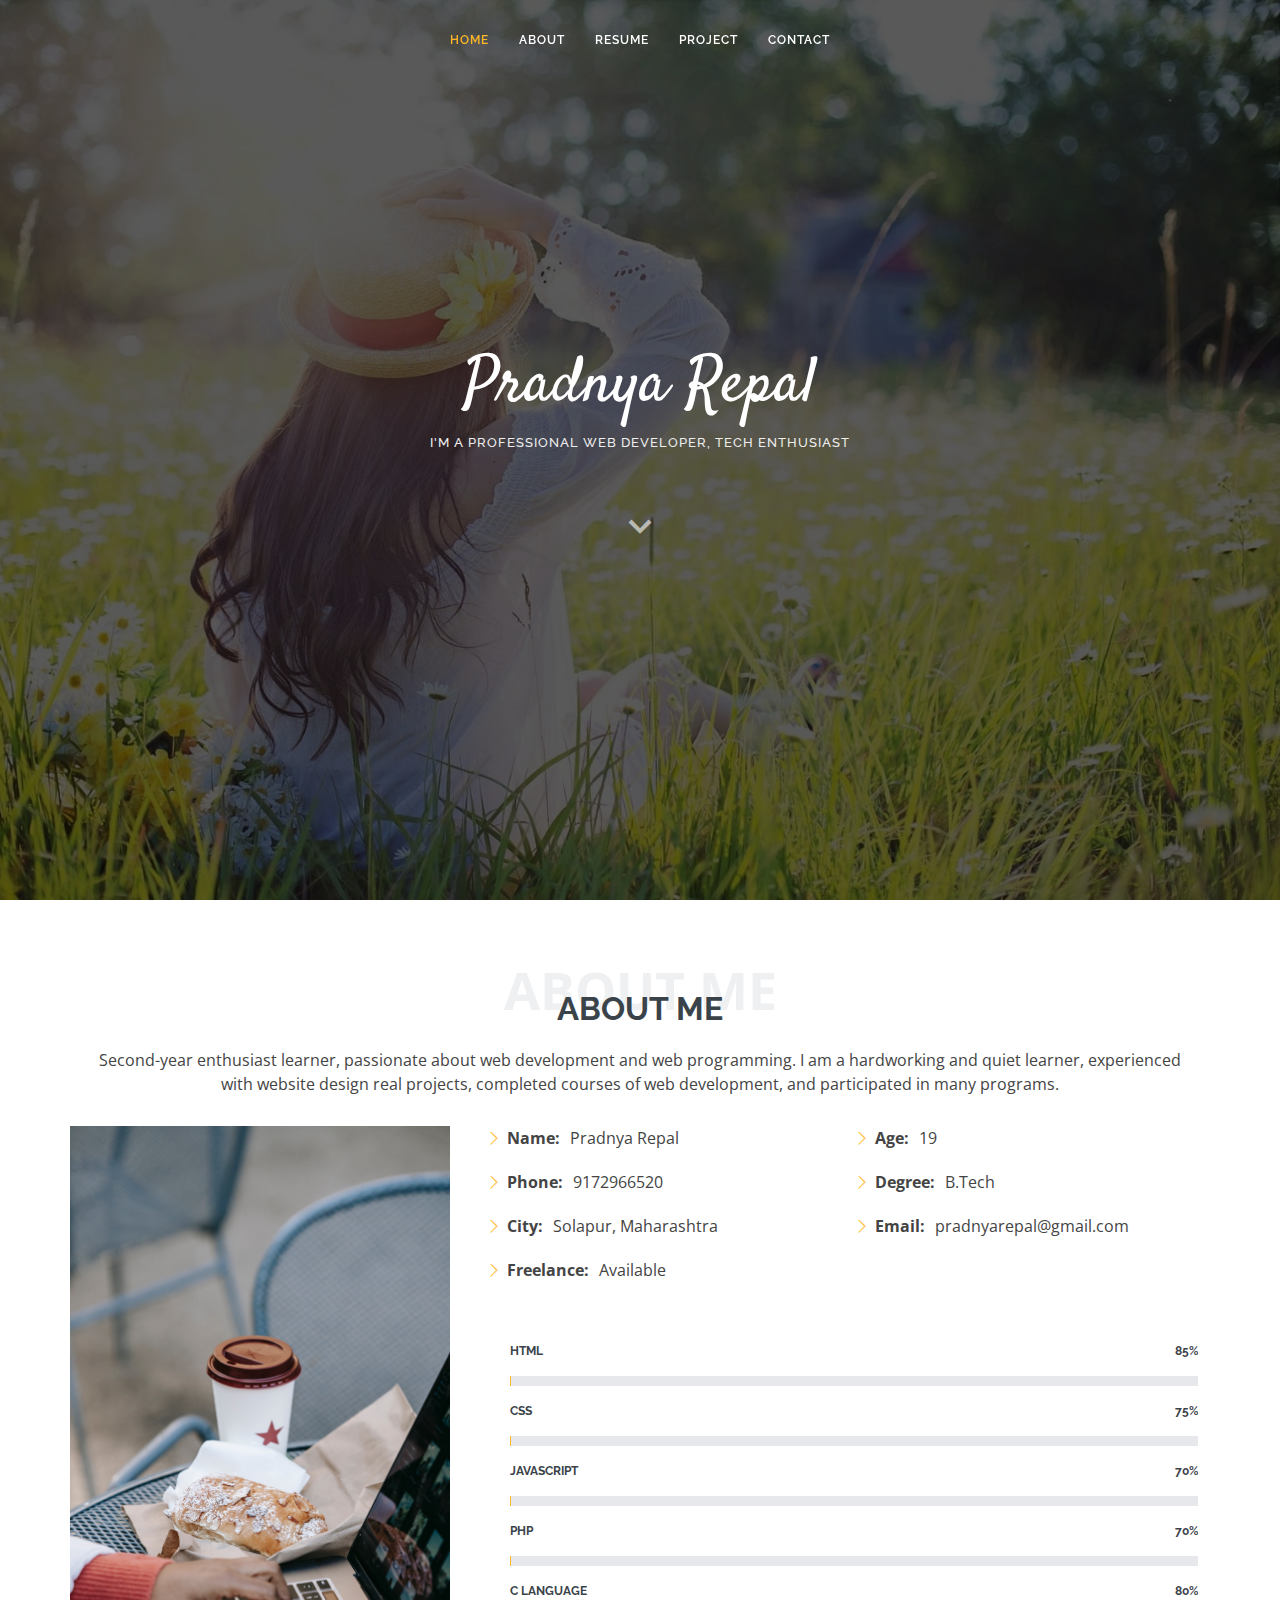
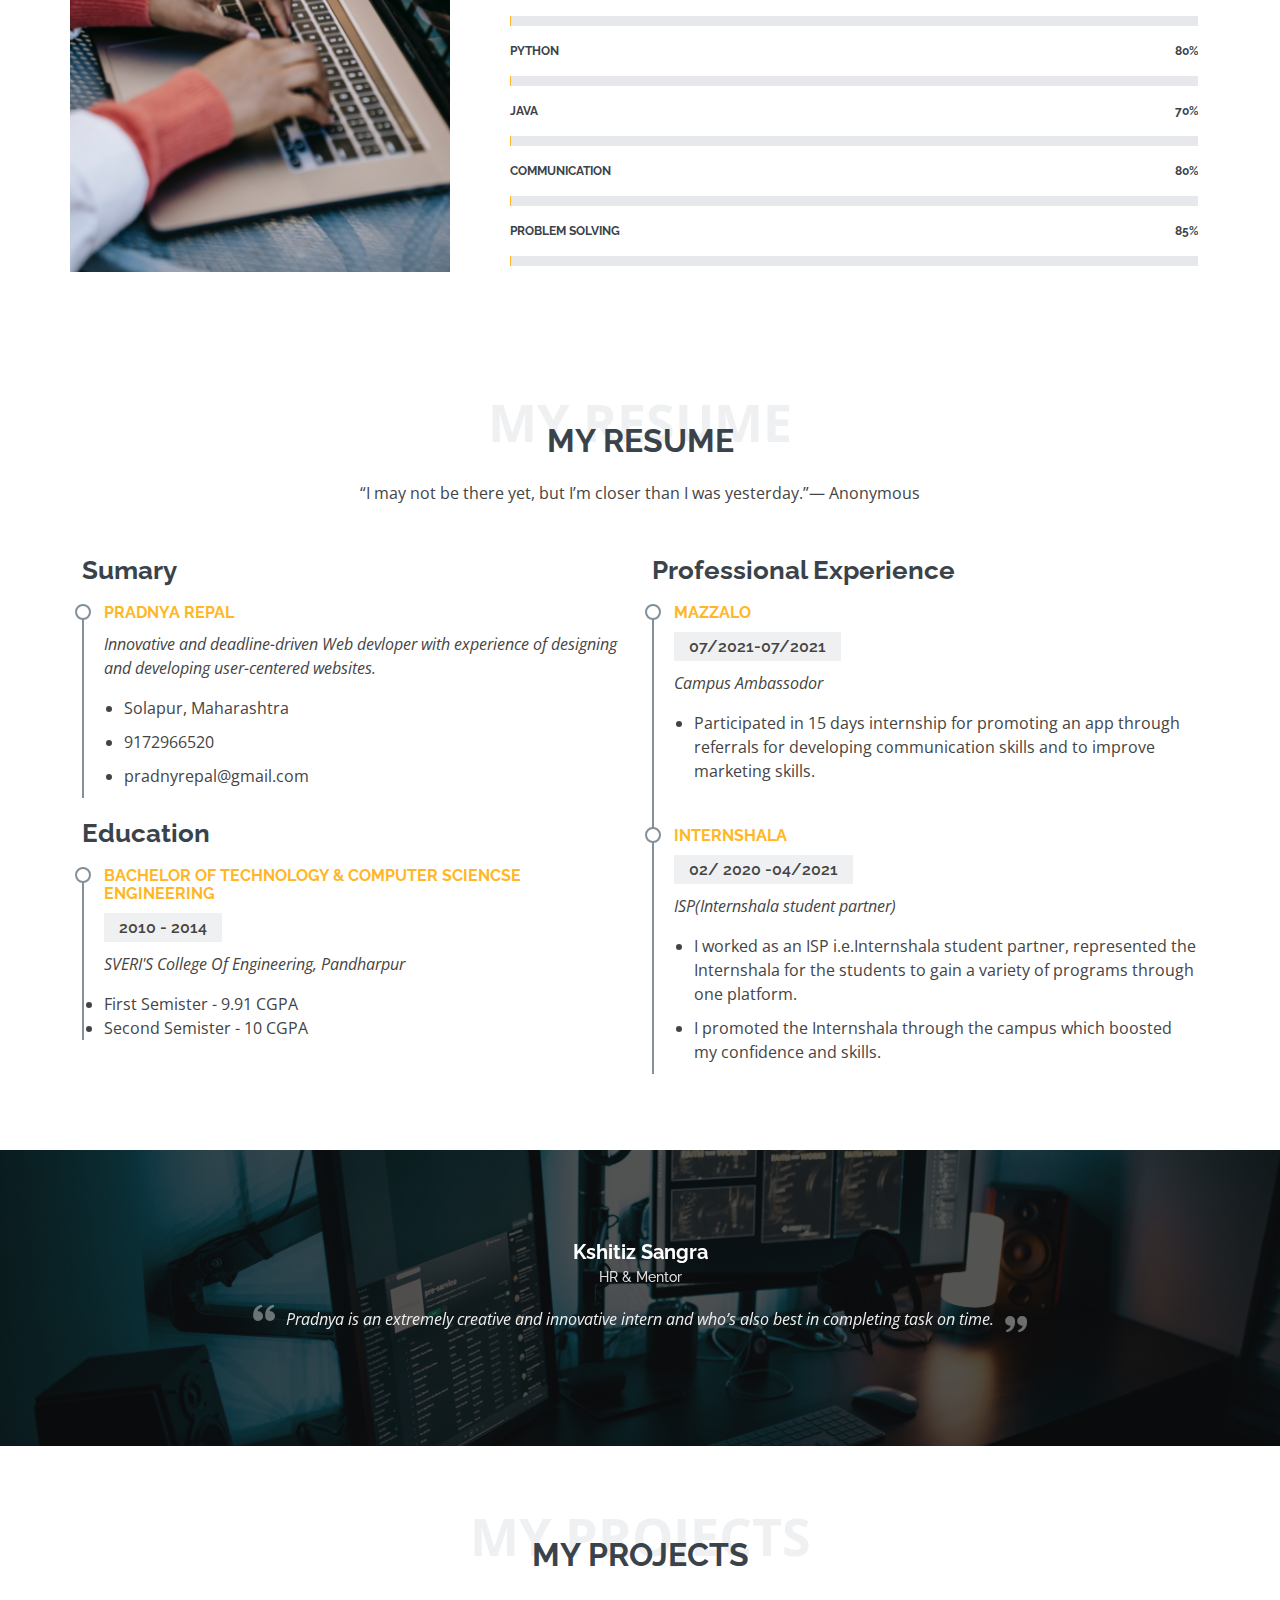
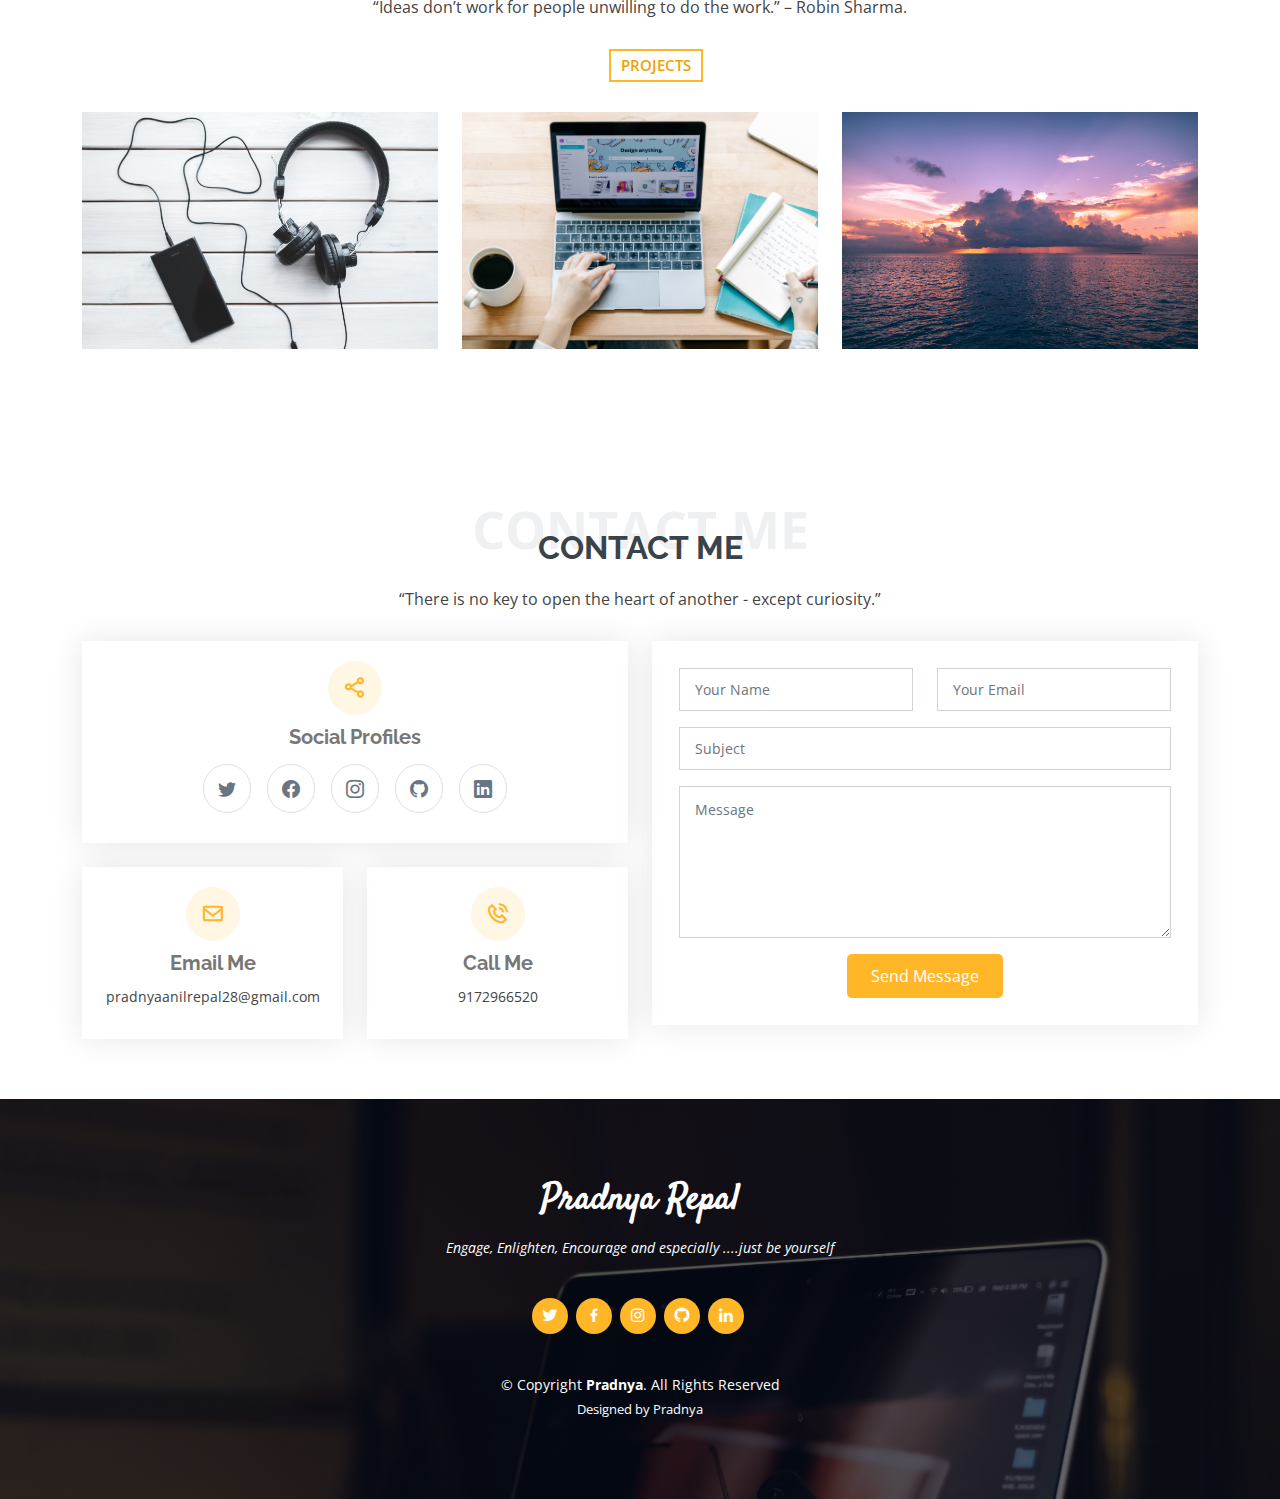
<file: index.html>
<!DOCTYPE html>
<html lang="en">

<head>
  <meta charset="utf-8">
  <meta content="width=device-width, initial-scale=1.0" name="viewport">

  <title>Portfolio-Pradnya Repal</title>
  <meta content="" name="description">
  <meta content="" name="keywords">

  <!-- Favicons -->
  <link href="assets/img/favicon.png" rel="icon">
  <link href="assets/img/apple-touch-icon.png" rel="apple-touch-icon">

  <!-- Google Fonts -->
  <link href="https://fonts.googleapis.com/css?family=Open+Sans:300,300i,400,400i,600,600i,700,700i|Raleway:300,300i,400,400i,500,500i,600,600i,700,700i|Satisfy" rel="stylesheet">

  <!-- Vendor CSS Files -->
  <link href="assets/vendor/bootstrap/css/bootstrap.min.css" rel="stylesheet">
  <link href="assets/vendor/bootstrap-icons/bootstrap-icons.css" rel="stylesheet">
  <link href="assets/vendor/boxicons/css/boxicons.min.css" rel="stylesheet">
  <link href="assets/vendor/glightbox/css/glightbox.min.css" rel="stylesheet">
  <link href="assets/vendor/swiper/swiper-bundle.min.css" rel="stylesheet">

  <!-- Template Main CSS File -->
  <link href="assets/css/style.css" rel="stylesheet">

  <!-- =======================================================
  * Template Name: Laura - v4.7.0
  * Template URL: https://bootstrapmade.com/laura-free-creative-bootstrap-theme/
  * Author: BootstrapMade.com
  * License: https://bootstrapmade.com/license/
  ======================================================== -->
</head>

<body>

  <!-- ======= Header ======= -->
  <header id="header" class="fixed-top d-flex justify-content-center align-items-center header-transparent">

    <nav id="navbar" class="navbar">
      <ul>
        <li><a class="nav-link scrollto active" href="#hero">Home</a></li>
        <li><a class="nav-link scrollto" href="#about">About</a></li>
        <li><a class="nav-link scrollto" href="#resume">Resume</a></li>
        <li><a class="nav-link scrollto " href="#portfolio">Project</a></li>
        <li><a class="nav-link scrollto" href="#contact">Contact</a></li>
      </ul>
      <i class="bi bi-list mobile-nav-toggle"></i>
    </nav><!-- .navbar -->

  </header><!-- End Header -->

  <!-- ======= Hero Section ======= -->
  <section id="hero">
    <div class="hero-container">
      <h1>Pradnya Repal</h1>
      <h2>I'm a Professional Web developer, Tech Enthusiast</h2>
      <a href="#about" class="btn-scroll scrollto" title="Scroll Down"><i class="bx bx-chevron-down"></i></a>
    </div>
  </section><!-- End Hero -->

  <main id="main">

    <!-- ======= About Me Section ======= -->
    <section id="about" class="about">
      <div class="container">

        <div class="section-title">
          <span>About Me</span>
          <h2>About Me</h2>
          <p>Second-year enthusiast learner, passionate about web development and web
            programming. I am a hardworking and quiet learner, experienced with
            website design real projects, completed courses of web development, and
            participated in many programs.</p>
        </div>

        <div class="row">
          <div class="image col-lg-4 d-flex align-items-stretch justify-content-center justify-content-lg-start"></div>
          <div class="col-lg-8 d-flex flex-column align-items-stretch">
            <div class="content ps-lg-4 d-flex flex-column justify-content-center">
              <div class="row">
                <div class="col-lg-6">
                  <ul>
                    <li><i class="bi bi-chevron-right"></i> <strong>Name:</strong> <span>Pradnya Repal</span></li>
                    <li><i class="bi bi-chevron-right"></i> <strong>Phone:</strong> <span></span>9172966520</li>
                    <li><i class="bi bi-chevron-right"></i> <strong>City:</strong> <span>Solapur, Maharashtra</span></li>
                    <li><i class="bi bi-chevron-right"></i> <strong>Freelance:</strong> <span>Available</span></li>
                  </ul>
                </div>
                <div class="col-lg-6">
                  <ul>
                    <li><i class="bi bi-chevron-right"></i> <strong>Age:</strong> <span>19</span></li>
                    <li><i class="bi bi-chevron-right"></i> <strong>Degree:</strong> <span>B.Tech</span></li>
                    <li><i class="bi bi-chevron-right"></i> <strong>Email:</strong> <span>pradnyarepal@gmail.com</span></li>
                    
                  </ul>
                </div>
              </div>
              

            <div class="skills-content ps-lg-4">
              <div class="progress">
                <span class="skill">HTML <i class="val">85%</i></span>
                <div class="progress-bar-wrap">
                  <div class="progress-bar" role="progressbar" aria-valuenow="85" aria-valuemin="0" aria-valuemax="100"></div>
                </div>
              </div>

              <div class="progress">
                <span class="skill">CSS <i class="val">75%</i></span>
                <div class="progress-bar-wrap">
                  <div class="progress-bar" role="progressbar" aria-valuenow="75" aria-valuemin="0" aria-valuemax="100"></div>
                </div>
              </div>

              <div class="progress">
                <span class="skill">JavaScript <i class="val">70%</i></span>
                <div class="progress-bar-wrap">
                  <div class="progress-bar" role="progressbar" aria-valuenow="70" aria-valuemin="0" aria-valuemax="100"></div>
                </div>
              </div>
              
              <div class="progress">
                <span class="skill">PHP<i class="val">70%</i></span>
                <div class="progress-bar-wrap">
                  <div class="progress-bar" role="progressbar" aria-valuenow="70" aria-valuemin="0" aria-valuemax="100"></div>
                </div>
              </div>

              <div class="progress">
                <span class="skill">C language<i class="val">80%</i></span>
                <div class="progress-bar-wrap">
                  <div class="progress-bar" role="progressbar" aria-valuenow="80" aria-valuemin="0" aria-valuemax="100"></div>
                </div>
              </div>

              <div class="progress">
                <span class="skill">Python<i class="val">80%</i></span>
                <div class="progress-bar-wrap">
                  <div class="progress-bar" role="progressbar" aria-valuenow="80" aria-valuemin="0" aria-valuemax="100"></div>
                </div>
              </div>

              <div class="progress">
                <span class="skill">Java<i class="val">70%</i></span>
                <div class="progress-bar-wrap">
                  <div class="progress-bar" role="progressbar" aria-valuenow="70" aria-valuemin="0" aria-valuemax="100"></div>
                </div>
              </div>

              <div class="progress">
                <span class="skill">communication<i class="val">80%</i></span>
                <div class="progress-bar-wrap">
                  <div class="progress-bar" role="progressbar" aria-valuenow="80" aria-valuemin="0" aria-valuemax="100"></div>
                </div>
              </div>

              <div class="progress">
                <span class="skill">Problem solving<i class="val">85%</i></span>
                <div class="progress-bar-wrap">
                  <div class="progress-bar" role="progressbar" aria-valuenow="85" aria-valuemin="0" aria-valuemax="100"></div>
                </div>
              </div>
            


          </div>
        </div>

      </div>
    </section><!-- End About Me Section -->

    <!-- ======= My Resume Section ======= -->
    <section id="resume" class="resume">
      <div class="container">

        <div class="section-title">
          <span>My Resume</span>
          <h2>My Resume</h2>
          <p>“I may not be there yet, but I’m closer than I was yesterday.”― Anonymous</p>
        </div>

        <div class="row">
          <div class="col-lg-6">
            <h3 class="resume-title">Sumary</h3>
            <div class="resume-item pb-0">
              <h4>Pradnya Repal</h4>
              <p><em>Innovative and deadline-driven Web devloper with experience of designing and developing user-centered websites.</em></p>
              <p>
              <ul>
                <li>Solapur, Maharashtra</li>
                <li>9172966520</li>
                <li>pradnyrepal@gmail.com</li>
              </ul>
              </p>
            </div>

            <h3 class="resume-title">Education</h3>
      
            <div class="resume-item">
              <h4>Bachelor of Technology &amp; Computer Sciencse Engineering</h4>
              <h5>2010 - 2014</h5>
              <p><em>SVERI'S College Of Engineering, Pandharpur</em></p>
              <p><li>First Semister - 9.91 CGPA</li>
                <li>Second Semister - 10 CGPA</li></p>
            </div>
          </div>
          <div class="col-lg-6">
            <h3 class="resume-title">Professional Experience</h3>
            <div class="resume-item">
              <h4>Mazzalo</h4>
              <h5>07/2021-07/2021</h5>
              <p><em>Campus Ambassodor</em></p>
              <p>
              <ul>
                <li>Participated in 15 days internship for promoting an app through referrals
                  for developing communication skills and to improve marketing skills.
                </li>
              </ul>
              </p>
            </div>
            <div class="resume-item">
              <h4>Internshala</h4>
              <h5>02/ 2020 -04/2021</h5>
              <p><em> ISP(Internshala student partner)</em></p>
              <p>
              <ul>
                <li>I worked as an ISP i.e.Internshala student partner, represented the
                  Internshala for the students to gain a variety of programs through one
                  platform.</li>
                <li> I promoted the Internshala through the campus which boosted
                  my confidence and skills.</li>
              </ul>
              </p>
            </div>
          </div>
        </div>

      </div>
    </section><!-- End My Resume Section -->

    <!-- ======= Testimonials Section ======= -->
    <section id="testimonials" class="testimonials">
      <div class="container position-relative">

        <div class="testimonials-slider swiper" data-aos="fade-up" data-aos-delay="100">
          <div class="swiper-wrapper">

            <div class="swiper-slide">
              <div class="testimonial-item">
                
                <h3>Kshitiz Sangra</h3>
                <h4>HR &amp; Mentor</h4>
                <p>
                  <i class="bx bxs-quote-alt-left quote-icon-left"></i>
                 Pradnya is an extremely creative and innovative intern and who’s also best in completing task on time. 
                  <i class="bx bxs-quote-alt-right quote-icon-right"></i>
                </p>
              </div>
            </div><!-- End testimonial item -->

          
          </div>
          <div class="swiper-pagination"></div>
        </div>

      </div>
    </section><!-- End Testimonials Section -->

    <!-- ======= My Portfolio Section ======= -->
    <section id="portfolio" class="portfolio">
      <div class="container">

        <div class="section-title">
          <span>My Projects</span>
          <h2>My Projects</h2>
          <p>“Ideas don’t work for people unwilling to do the work.”                                      

            – Robin Sharma.</p>
        </div>

         <ul id="portfolio-flters" class="d-flex justify-content-center">
        <li data-filter="*" class="filter-active">Projects</li>
        </ul>

        <div class="row portfolio-container">

          <div class="col-lg-4 col-md-6 portfolio-item filter-card">
            <div class="portfolio-img"><img src="card1.jpg" class="img-fluid" alt=""></div>
            <div class="portfolio-info">
              <h4>Muzera</h4>
              <p>Music Project</p>
              <a href="card1.jpg" data-gallery="portfolioGallery" class="portfolio-lightbox preview-link" title="Muzera"><i class="bx bx-plus"></i></a>
              <a href="https://pradnya280.github.io/Muzera/" class="details-link" title="More Details"><i class="bx bx-link"></i></a>
            </div>
          </div>

          <div class="col-lg-4 col-md-6 portfolio-item filter-card">
            <div class="portfolio-img"><img src="card4.jpg" class="img-fluid" alt=""></div>
            <div class="portfolio-info">
              <h4>Android</h4>
              <p>Admin Dashboard</p>
              <a href="card4.jpg" data-gallery="portfolioGallery" class="portfolio-lightbox preview-link" title="Android"><i class="bx bx-plus"></i></a>
              <a href="https://pradnya280.github.io/Android-/" class="details-link" title="More Details"><i class="bx bx-link"></i></a>
            </div>
          </div>

          <div class="col-lg-4 col-md-6 portfolio-item filter-card">
            <div class="portfolio-img"><img src="card2.jpg" class="img-fluid" alt=""></div>
            <div class="portfolio-info">
              <h4>Travel</h4>
              <p>PHP project</p>
              <a href="card2.jpg" data-gallery="portfolioGallery" class="portfolio-lightbox preview-link" title="Travel"><i class="bx bx-plus"></i></a>
              <a href="https://github.com/Pradnya280/PHP_Project" class="details-link" title="More Details"><i class="bx bx-link"></i></a>
            </div>
          </div>

        </div>

      </div>
    </section><!-- End My Portfolio Section -->


    <!-- ======= Contact Me Section ======= -->
    <section id="contact" class="contact">
      <div class="container">

        <div class="section-title">
          <span>Contact Me</span>
          <h2>Contact Me</h2>
          <p>“There is no key to open the heart of another - except curiosity.”</p>
        </div>

        <div class="row">

          <div class="col-lg-6">

            <div class="row">
              <div class="col-md-12">
                <div class="info-box">
                  <i class="bx bx-share-alt"></i>
                  <h3>Social Profiles</h3>
                  <div class="social-links">
                    <a href="https://twitter.com/pradnyarepal?t=nMt9o-RvKrBQ94UAJvs-AQ&s=09" class="twitter"><i class="bi bi-twitter"></i></a>
                    <a href="https://m.facebook.com/pradnya.repal" class="facebook"><i class="bi bi-facebook"></i></a>
                    <a href="https://www.instagram.com/" class="instagram"><i class="bi bi-instagram"></i></a>
                    <a href="https://github.com/Pradnya280" class="github"><i class="bi bi-github"></i></a>
                    <a href="https://www.linkedin.com/in/pradnya-repal-551005205/" class="linkedin"><i class="bi bi-linkedin"></i></a>
                  </div>
                </div>
              </div>
              <div class="col-md-6">
                <div class="info-box mt-4">
                  <i class="bx bx-envelope"></i>
                  <h3>Email Me</h3>
                  <p>pradnyaanilrepal28@gmail.com</p>
                </div>
              </div>
              <div class="col-md-6">
                <div class="info-box mt-4">
                  <i class="bx bx-phone-call"></i>
                  <h3>Call Me</h3>
                  <p> 9172966520</p>
                </div>
              </div>
            </div>

          </div>

          <div class="col-lg-6">
            <form action="forms/contact1.php" method="post" role="form" class="php-email-form">
              <div class="row">
                <div class="col-md-6 form-group">
                  <input type="text" name="name" class="form-control" id="name" placeholder="Your Name" required>
                </div>
                <div class="col-md-6 form-group mt-3 mt-md-0">
                  <input type="email" class="form-control" name="email" id="email" placeholder="Your Email" required>
                </div>
              </div>
              <div class="form-group mt-3">
                <input type="text" class="form-control" name="subject" id="subject" placeholder="Subject" required>
              </div>
              <div class="form-group mt-3">
                <textarea class="form-control" name="message" rows="6" placeholder="Message" required></textarea>
              </div>
              <div class="my-3">
                <div class="loading">Loading</div>
                <div class="error-message"></div>
                <div class="sent-message">Your message has been sent. Thank you!</div>
              </div>
              <div class="text-center"><button type="submit">Send Message</button></div>
            </form>
          </div>

        </div>

      </div>
    </section><!-- End Contact Me Section -->

  </main><!-- End #main -->

  <!-- ======= Footer ======= -->
  <footer id="footer">
    <div class="container">
      <h3>Pradnya Repal</h3>
      <p>Engage, Enlighten, Encourage and  especially ....just be yourself</p>
      <div class="social-links">
        <a href="https://twitter.com/pradnyarepal?t=nMt9o-RvKrBQ94UAJvs-AQ&s=09" class="twitter"><i class="bx bxl-twitter"></i></a>
        <a href="https://m.facebook.com/pradnya.repal" class="facebook"><i class="bx bxl-facebook"></i></a>
        <a href="https://www.instagram.com/" class="instagram"><i class="bx bxl-instagram"></i></a>
        <a href="https://github.com/Pradnya280" class="github"><i class="bx bxl-github"></i></a>
        <a href="https://www.linkedin.com/in/pradnya-repal-551005205/" class="linkedin"><i class="bx bxl-linkedin"></i></a>
      </div>
      <div class="copyright">
        &copy; Copyright <strong><span>Pradnya</span></strong>. All Rights Reserved
      </div>
      <div class="credits">
        <!-- All the links in the footer should remain intact. -->
        <!-- You can delete the links only if you purchased the pro version. -->
        <!-- Licensing information: https://bootstrapmade.com/license/ -->
        <!-- Purchase the pro version with working PHP/AJAX contact form: https://bootstrapmade.com/laura-free-creative-bootstrap-theme/ -->
        Designed by Pradnya
      </div>
    </div>
  </footer><!-- End Footer -->

  <a href="#" class="back-to-top d-flex align-items-center justify-content-center"><i class="bi bi-arrow-up-short"></i></a>

  <!-- Vendor JS Files -->
  <script src="assets/vendor/purecounter/purecounter.js"></script>
  <script src="assets/vendor/bootstrap/js/bootstrap.bundle.min.js"></script>
  <script src="assets/vendor/glightbox/js/glightbox.min.js"></script>
  <script src="assets/vendor/isotope-layout/isotope.pkgd.min.js"></script>
  <script src="assets/vendor/swiper/swiper-bundle.min.js"></script>
  <script src="assets/vendor/waypoints/noframework.waypoints.js"></script>
  <script src="assets/vendor/php-email-form/validate.js"></script>

  <!-- Template Main JS File -->
  <script src="assets/js/main.js"></script>

</body>

</html>
</file>
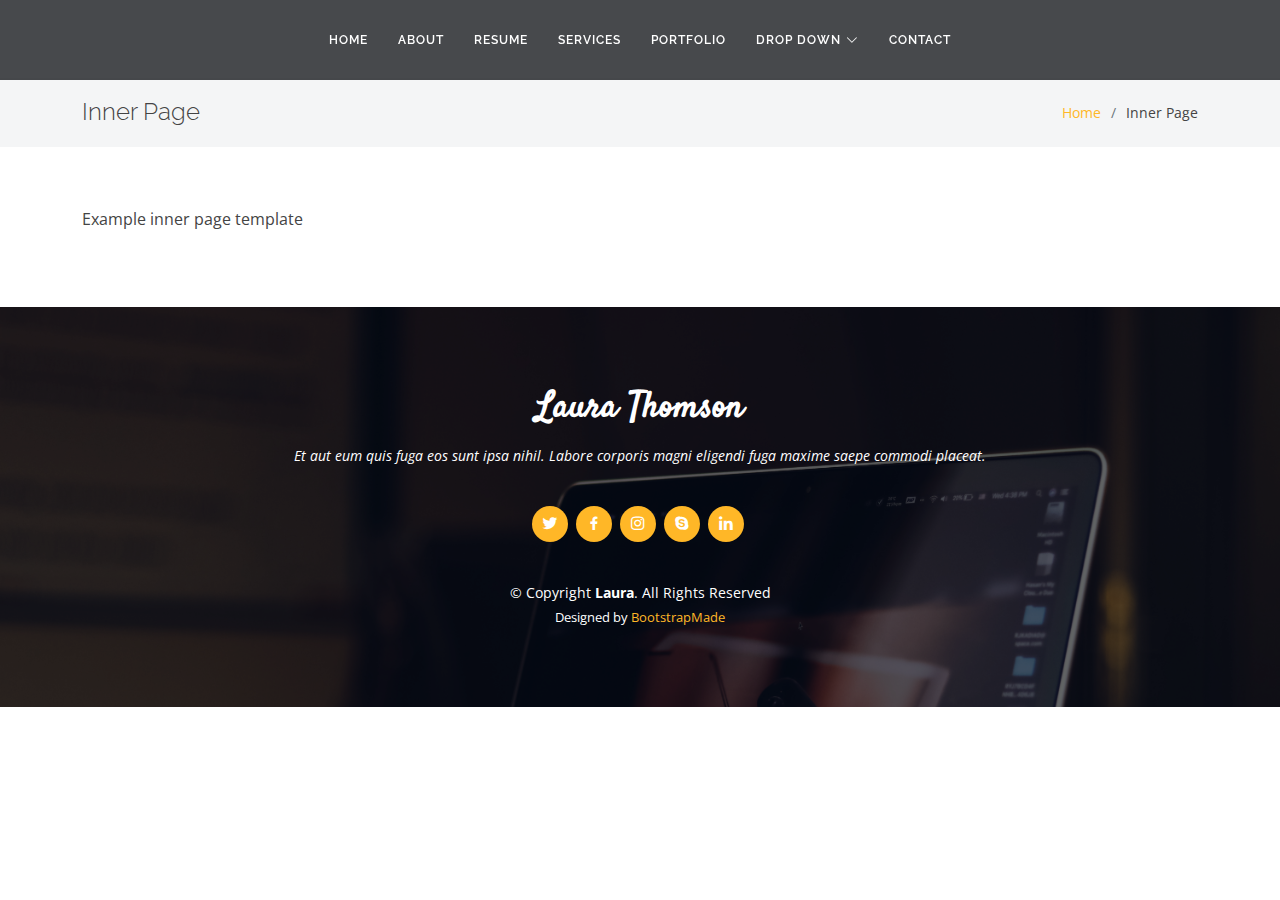
<file: inner-page.html>
<!DOCTYPE html>
<html lang="en">

<head>
  <meta charset="utf-8">
  <meta content="width=device-width, initial-scale=1.0" name="viewport">

  <title>Inner Page - Laura Bootstrap Template</title>
  <meta content="" name="description">
  <meta content="" name="keywords">

  <!-- Favicons -->
  <link href="assets/img/favicon.png" rel="icon">
  <link href="assets/img/apple-touch-icon.png" rel="apple-touch-icon">

  <!-- Google Fonts -->
  <link href="https://fonts.googleapis.com/css?family=Open+Sans:300,300i,400,400i,600,600i,700,700i|Raleway:300,300i,400,400i,500,500i,600,600i,700,700i|Satisfy" rel="stylesheet">

  <!-- Vendor CSS Files -->
  <link href="assets/vendor/bootstrap/css/bootstrap.min.css" rel="stylesheet">
  <link href="assets/vendor/bootstrap-icons/bootstrap-icons.css" rel="stylesheet">
  <link href="assets/vendor/boxicons/css/boxicons.min.css" rel="stylesheet">
  <link href="assets/vendor/glightbox/css/glightbox.min.css" rel="stylesheet">
  <link href="assets/vendor/swiper/swiper-bundle.min.css" rel="stylesheet">

  <!-- Template Main CSS File -->
  <link href="assets/css/style.css" rel="stylesheet">

  <!-- =======================================================
  * Template Name: Laura - v4.7.0
  * Template URL: https://bootstrapmade.com/laura-free-creative-bootstrap-theme/
  * Author: BootstrapMade.com
  * License: https://bootstrapmade.com/license/
  ======================================================== -->
</head>

<body>

  <!-- ======= Header ======= -->
  <header id="header" class="fixed-top d-flex justify-content-center align-items-center ">

    <nav id="navbar" class="navbar">
      <ul>
        <li><a class="nav-link scrollto " href="#hero">Home</a></li>
        <li><a class="nav-link scrollto" href="#about">About</a></li>
        <li><a class="nav-link scrollto" href="#resume">Resume</a></li>
        <li><a class="nav-link scrollto" href="#services">Services</a></li>
        <li><a class="nav-link scrollto " href="#portfolio">Portfolio</a></li>
        <li class="dropdown"><a href="#"><span>Drop Down</span> <i class="bi bi-chevron-down"></i></a>
          <ul>
            <li><a href="#">Drop Down 1</a></li>
            <li class="dropdown"><a href="#"><span>Deep Drop Down</span> <i class="bi bi-chevron-right"></i></a>
              <ul>
                <li><a href="#">Deep Drop Down 1</a></li>
                <li><a href="#">Deep Drop Down 2</a></li>
                <li><a href="#">Deep Drop Down 3</a></li>
                <li><a href="#">Deep Drop Down 4</a></li>
                <li><a href="#">Deep Drop Down 5</a></li>
              </ul>
            </li>
            <li><a href="#">Drop Down 2</a></li>
            <li><a href="#">Drop Down 3</a></li>
            <li><a href="#">Drop Down 4</a></li>
          </ul>
        </li>
        <li><a class="nav-link scrollto" href="#contact">Contact</a></li>
      </ul>
      <i class="bi bi-list mobile-nav-toggle"></i>
    </nav><!-- .navbar -->

  </header><!-- End Header -->

  <main id="main">

    <!-- ======= Breadcrumbs ======= -->
    <section class="breadcrumbs">
      <div class="container">

        <div class="d-flex justify-content-between align-items-center">
          <h2>Inner Page</h2>
          <ol>
            <li><a href="index.html">Home</a></li>
            <li>Inner Page</li>
          </ol>
        </div>

      </div>
    </section><!-- End Breadcrumbs -->

    <section class="inner-page">
      <div class="container">
        <p>
          Example inner page template
        </p>
      </div>
    </section>

  </main><!-- End #main -->

  <!-- ======= Footer ======= -->
  <footer id="footer">
    <div class="container">
      <h3>Laura Thomson</h3>
      <p>Et aut eum quis fuga eos sunt ipsa nihil. Labore corporis magni eligendi fuga maxime saepe commodi placeat.</p>
      <div class="social-links">
        <a href="#" class="twitter"><i class="bx bxl-twitter"></i></a>
        <a href="#" class="facebook"><i class="bx bxl-facebook"></i></a>
        <a href="#" class="instagram"><i class="bx bxl-instagram"></i></a>
        <a href="#" class="google-plus"><i class="bx bxl-skype"></i></a>
        <a href="#" class="linkedin"><i class="bx bxl-linkedin"></i></a>
      </div>
      <div class="copyright">
        &copy; Copyright <strong><span>Laura</span></strong>. All Rights Reserved
      </div>
      <div class="credits">
        <!-- All the links in the footer should remain intact. -->
        <!-- You can delete the links only if you purchased the pro version. -->
        <!-- Licensing information: https://bootstrapmade.com/license/ -->
        <!-- Purchase the pro version with working PHP/AJAX contact form: https://bootstrapmade.com/laura-free-creative-bootstrap-theme/ -->
        Designed by <a href="https://bootstrapmade.com/">BootstrapMade</a>
      </div>
    </div>
  </footer><!-- End Footer -->

  <a href="#" class="back-to-top d-flex align-items-center justify-content-center"><i class="bi bi-arrow-up-short"></i></a>

  <!-- Vendor JS Files -->
  <script src="assets/vendor/purecounter/purecounter.js"></script>
  <script src="assets/vendor/bootstrap/js/bootstrap.bundle.min.js"></script>
  <script src="assets/vendor/glightbox/js/glightbox.min.js"></script>
  <script src="assets/vendor/isotope-layout/isotope.pkgd.min.js"></script>
  <script src="assets/vendor/swiper/swiper-bundle.min.js"></script>
  <script src="assets/vendor/waypoints/noframework.waypoints.js"></script>
  <script src="assets/vendor/php-email-form/validate.js"></script>

  <!-- Template Main JS File -->
  <script src="assets/js/main.js"></script>

</body>

</html>
</file>
<file: assets/css/style.css>
/**
* Template Name: Laura - v4.7.0
* Template URL: https://bootstrapmade.com/laura-free-creative-bootstrap-theme/
* Author: BootstrapMade.com
* License: https://bootstrapmade.com/license/
*/

/*--------------------------------------------------------------
# General
--------------------------------------------------------------*/
body {
  font-family: "Open Sans", sans-serif;
  color: #444444;
}

a {
  color: #ffb727;
  text-decoration: none;
}

a:hover {
  color: #ffc85a;
  text-decoration: none;
}

h1, h2, h3, h4, h5, h6 {
  font-family: "Raleway", sans-serif;
}

/*--------------------------------------------------------------
# Back to top button
--------------------------------------------------------------*/
.back-to-top {
  position: fixed;
  visibility: hidden;
  opacity: 0;
  right: 15px;
  bottom: 15px;
  z-index: 996;
  background: #ffb727;
  width: 40px;
  height: 40px;
  border-radius: 4px;
  transition: all 0.4s;
}
.back-to-top i {
  font-size: 28px;
  color: #fff;
  line-height: 0;
}
.back-to-top:hover {
  background: #ffc550;
  color: #fff;
}
.back-to-top.active {
  visibility: visible;
  opacity: 1;
}

/*--------------------------------------------------------------
# Header
--------------------------------------------------------------*/
#header {
  z-index: 997;
  transition: all 0.5s;
  height: 80px;
  background: rgba(25, 28, 31, 0.8);
}
#header.header-transparent {
  background: transparent;
}
#header.header-scrolled {
  height: 60px;
  background: rgba(25, 28, 31, 0.8);
}

/*--------------------------------------------------------------
# Navigation Menu
--------------------------------------------------------------*/
/**
* Desktop Navigation 
*/
.navbar {
  padding: 0;
}
.navbar ul {
  margin: 0;
  padding: 0;
  display: flex;
  list-style: none;
  align-items: center;
}
.navbar li {
  position: relative;
}
.navbar a, .navbar a:focus {
  display: flex;
  align-items: center;
  justify-content: space-between;
  padding: 10px 15px;
  color: #fff;
  white-space: nowrap;
  transition: 0.3s;
  font-size: 12px;
  font-family: "Raleway", sans-serif;
  text-transform: uppercase;
  font-weight: 600;
  letter-spacing: 1px;
}
.navbar a i, .navbar a:focus i {
  font-size: 12px;
  line-height: 0;
  margin-left: 5px;
}
.navbar a:hover, .navbar .active, .navbar .active:focus, .navbar li:hover > a {
  color: #ffb727;
}
.navbar .dropdown ul {
  display: block;
  position: absolute;
  left: 14px;
  top: calc(100% + 30px);
  margin: 0;
  padding: 10px 0;
  z-index: 99;
  opacity: 0;
  visibility: hidden;
  background: #fff;
  box-shadow: 0px 0px 30px rgba(127, 137, 161, 0.25);
  transition: 0.3s;
  border-radius: 4px;
}
.navbar .dropdown ul li {
  min-width: 200px;
}
.navbar .dropdown ul a {
  padding: 10px 20px;
  font-size: 14px;
  text-transform: none;
  font-weight: 400;
  color: #3b434a;
  letter-spacing: 1px;
}
.navbar .dropdown ul a i {
  font-size: 12px;
}
.navbar .dropdown ul a:hover, .navbar .dropdown ul .active:hover, .navbar .dropdown ul li:hover > a {
  color: #ffb727;
}
.navbar .dropdown:hover > ul {
  opacity: 1;
  top: 100%;
  visibility: visible;
}
.navbar .dropdown .dropdown ul {
  top: 0;
  left: calc(100% - 30px);
  visibility: hidden;
}
.navbar .dropdown .dropdown:hover > ul {
  opacity: 1;
  top: 0;
  left: 100%;
  visibility: visible;
}
@media (max-width: 1366px) {
  .navbar .dropdown .dropdown ul {
    left: -90%;
  }
  .navbar .dropdown .dropdown:hover > ul {
    left: -100%;
  }
}

/**
* Mobile Navigation 
*/
.mobile-nav-toggle {
  color: #fff;
  font-size: 28px;
  cursor: pointer;
  display: none;
  line-height: 0;
  transition: 0.5s;
}

@media (max-width: 991px) {
  .mobile-nav-toggle {
    display: block;
  }

  .navbar ul {
    display: none;
  }
}
.navbar-mobile {
  position: fixed;
  overflow: hidden;
  top: 0;
  right: 0;
  left: 0;
  bottom: 0;
  background: rgba(36, 41, 46, 0.9);
  transition: 0.3s;
  z-index: 999;
}
.navbar-mobile .mobile-nav-toggle {
  position: absolute;
  top: 15px;
  right: 15px;
}
.navbar-mobile ul {
  display: block;
  position: absolute;
  top: 55px;
  right: 15px;
  bottom: 15px;
  left: 15px;
  padding: 10px 0;
  border-radius: 10px;
  background-color: #fff;
  overflow-y: auto;
  transition: 0.3s;
}
.navbar-mobile a, .navbar-mobile a:focus {
  padding: 10px 20px;
  font-size: 14px;
  color: #3b434a;
}
.navbar-mobile a:hover, .navbar-mobile .active, .navbar-mobile li:hover > a {
  color: #ffb727;
}
.navbar-mobile .getstarted, .navbar-mobile .getstarted:focus {
  margin: 15px;
}
.navbar-mobile .dropdown ul {
  position: static;
  display: none;
  margin: 10px 20px;
  padding: 10px 0;
  z-index: 99;
  opacity: 1;
  visibility: visible;
  background: #fff;
  box-shadow: 0px 0px 30px rgba(127, 137, 161, 0.25);
}
.navbar-mobile .dropdown ul li {
  min-width: 200px;
}
.navbar-mobile .dropdown ul a {
  padding: 10px 20px;
}
.navbar-mobile .dropdown ul a i {
  font-size: 12px;
}
.navbar-mobile .dropdown ul a:hover, .navbar-mobile .dropdown ul .active:hover, .navbar-mobile .dropdown ul li:hover > a {
  color: #ffb727;
}
.navbar-mobile .dropdown > .dropdown-active {
  display: block;
}

/*--------------------------------------------------------------
# Hero Section
--------------------------------------------------------------*/
#hero {
  width: 100%;
  height: 100vh;
  background: url("../img/what.jpeg") top right;
  background-size: cover;
  position: relative;
}
#hero:before {
  content: "";
  background: rgba(0, 0, 0, 0.65);
  position: absolute;
  bottom: 0;
  top: 0;
  left: 0;
  right: 0;
}
#hero .hero-container {
  position: absolute;
  bottom: 0;
  top: 0;
  left: 0;
  right: 0;
  display: flex;
  justify-content: center;
  align-items: center;
  flex-direction: column;
  padding: 0 15px;
}
#hero h1 {
  margin: 0 0 10px 0;
  font-size: 64px;
  font-family: "Satisfy", serif;
  color: #fff;
}
#hero h2 {
  color: #eee;
  margin-bottom: 50px;
  font-size: 13px;
  font-weight: 500;
  letter-spacing: 1px;
  text-transform: uppercase;
}
#hero .btn-scroll {
  transition: 0.4s;
  color: rgba(255, 255, 255, 0.6);
  animation: up-down 1s ease-in-out infinite alternate-reverse both;
}
#hero .btn-scroll i {
  font-size: 48px;
}
#hero .btn-scroll:hover {
  color: #ffb727;
}
@media (min-width: 1024px) {
  #hero {
    background-attachment: fixed;
  }
}
@media (max-width: 575px) {
  #hero h1 {
    font-size: 40px;
  }
  #hero h2 {
    text-align: center;
    margin-bottom: 30px;
  }
}

@-webkit-keyframes up-down {
  0% {
    transform: translateY(5px);
  }
  100% {
    transform: translateY(-5px);
  }
}

@keyframes up-down {
  0% {
    transform: translateY(5px);
  }
  100% {
    transform: translateY(-5px);
  }
}
/*--------------------------------------------------------------
# Sections General
--------------------------------------------------------------*/
section {
  padding: 60px 0;
}

.section-bg {
  background-color: white;
}

.section-title {
  text-align: center;
  padding: 30px 0;
  position: relative;
}
.section-title h2 {
  font-size: 32px;
  font-weight: 700;
  text-transform: uppercase;
  margin-bottom: 20px;
  padding-bottom: 0;
  color: #3b434a;
  position: relative;
  z-index: 2;
}
.section-title span {
  position: absolute;
  top: 30px;
  color: #eef0f2;
  left: 0;
  right: 0;
  z-index: 1;
  font-weight: 700;
  font-size: 52px;
  text-transform: uppercase;
  line-height: 0;
}
.section-title p {
  margin-bottom: 0;
  position: relative;
  z-index: 2;
}
@media (max-width: 575px) {
  .section-title h2 {
    font-size: 28px;
    margin-bottom: 15px;
  }
  .section-title span {
    font-size: 38px;
  }
}

/*--------------------------------------------------------------
# Breadcrumbs
--------------------------------------------------------------*/
.breadcrumbs {
  padding: 20px 0;
  background-color: #f4f5f6;
  min-height: 40px;
  margin-top: 78px;
}
@media (max-width: 992px) {
  .breadcrumbs {
    margin-top: 60px;
  }
}
.breadcrumbs h2 {
  font-size: 24px;
  font-weight: 300;
  margin: 0;
}
@media (max-width: 992px) {
  .breadcrumbs h2 {
    margin: 0 0 10px 0;
  }
}
.breadcrumbs ol {
  display: flex;
  flex-wrap: wrap;
  list-style: none;
  padding: 0;
  margin: 0;
  font-size: 14px;
}
.breadcrumbs ol li + li {
  padding-left: 10px;
}
.breadcrumbs ol li + li::before {
  display: inline-block;
  padding-right: 10px;
  color: #6c757d;
  content: "/";
}
@media (max-width: 768px) {
  .breadcrumbs .d-flex {
    display: block !important;
  }
  .breadcrumbs ol {
    display: block;
  }
  .breadcrumbs ol li {
    display: inline-block;
  }
}

/*--------------------------------------------------------------
# About Me
--------------------------------------------------------------*/
.about .content h3 {
  font-weight: 700;
  font-size: 26px;
  color: #3b434a;
  text-transform: uppercase;
}
.about .content ul {
  list-style: none;
  padding: 0;
}
.about .content ul li {
  margin-bottom: 20px;
  display: flex;
  align-items: center;
}
.about .content ul strong {
  margin-right: 10px;
}
.about .content ul i {
  font-size: 16px;
  margin-right: 5px;
  color: #ffb727;
  line-height: 0;
}
.about .content p:last-child {
  margin-bottom: 0;
}
.about .content .count-box {
  width: 100%;
}
.about .content .count-box i {
  display: block;
  font-size: 36px;
  color: #ffb727;
  float: left;
  line-height: 0;
}
.about .content .count-box span {
  font-size: 36px;
  line-height: 30px;
  display: block;
  font-weight: 700;
  color: #3b434a;
  margin-left: 50px;
}
.about .content .count-box p {
  padding: 15px 0 0 0;
  margin: 0 0 0 50px;
  font-family: "Raleway", sans-serif;
  font-size: 14px;
  color: #5d6a75;
}
.about .content .count-box a {
  font-weight: 600;
  display: block;
  margin-top: 20px;
  color: #5d6a75;
  font-size: 15px;
  font-family: "Satisfy", serif;
  transition: ease-in-out 0.3s;
}
.about .content .count-box a:hover {
  color: #82909c;
}
.about .image {
  background: url("../img/me1.jpg") center center no-repeat;
  background-size: cover;
  min-height: 500px;
}
.about .skills-content {
  margin-top: 30px;
}
.about .skills-content .progress {
  height: 60px;
  display: block;
  background: none;
  border-radius: 0;
}
.about .skills-content .progress .skill {
  padding: 10px 0;
  margin: 0 0 6px 0;
  text-transform: uppercase;
  display: block;
  font-weight: 700;
  font-family: "Raleway", sans-serif;
  color: #3b434a;
}
.about .skills-content .progress .skill .val {
  float: right;
  font-style: normal;
}
.about .skills-content .progress-bar-wrap {
  background: #e6e8eb;
}
.about .skills-content .progress-bar {
  width: 1px;
  height: 10px;
  transition: 0.9s;
  background-color: #ffb727;
}

/*--------------------------------------------------------------
# My Resume
--------------------------------------------------------------*/
.resume .resume-title {
  font-size: 26px;
  font-weight: 700;
  margin-top: 20px;
  margin-bottom: 20px;
  color: #3b434a;
}
.resume .resume-item {
  padding: 0 0 20px 20px;
  margin-top: -2px;
  border-left: 2px solid #82909c;
  position: relative;
}
.resume .resume-item h4 {
  line-height: 18px;
  font-size: 16px;
  font-weight: 700;
  text-transform: uppercase;
  color: #ffb727;
  margin-bottom: 10px;
}
.resume .resume-item h5 {
  font-size: 16px;
  background: #eef0f2;
  padding: 5px 15px;
  display: inline-block;
  font-weight: 600;
  margin-bottom: 10px;
}
.resume .resume-item ul {
  padding-left: 20px;
}
.resume .resume-item ul li {
  padding-bottom: 10px;
}
.resume .resume-item:last-child {
  padding-bottom: 0;
}
.resume .resume-item::before {
  content: "";
  position: absolute;
  width: 16px;
  height: 16px;
  border-radius: 50px;
  left: -9px;
  top: 0;
  background: #fff;
  border: 2px solid #82909c;
}

/*--------------------------------------------------------------
# My Services
--------------------------------------------------------------*/
.services .icon-box {
  padding: 30px;
  position: relative;
  overflow: hidden;
  background: #fff;
  box-shadow: 0 10px 29px 0 rgba(68, 88, 144, 0.1);
  transition: all 0.3s ease-in-out;
  text-align: center;
  border: 1px solid #fff;
}
.services .icon {
  margin: 0 auto 20px auto;
  padding-top: 17px;
  display: inline-block;
  text-align: center;
  border-radius: 50%;
  width: 72px;
  height: 72px;
  background: #fff4df;
}
.services .icon i {
  font-size: 36px;
  line-height: 1;
  color: #ffb727;
}
.services .title {
  font-weight: 700;
  margin-bottom: 15px;
  font-size: 18px;
}
.services .title a {
  color: #111;
  transition: 0.3s;
}
.services .description {
  font-size: 15px;
  line-height: 28px;
  margin-bottom: 0;
}
.services .icon-box:hover {
  border-color: #ffb727;
}
.services .icon-box:hover .title a {
  color: #ffb727;
}

/*--------------------------------------------------------------
# Testimonials
--------------------------------------------------------------*/
.testimonials {
  padding: 80px 0;
  background: url("../img/tech.jpg") no-repeat;
  background-position: center center;
  background-size: cover;
  position: relative;
}
.testimonials::before {
  content: "";
  position: absolute;
  left: 0;
  right: 0;
  top: 0;
  bottom: 0;
  background: rgba(14, 16, 17, 0.7);
}
.testimonials .section-header {
  margin-bottom: 40px;
}
.testimonials .testimonials-carousel, .testimonials .testimonials-slider {
  overflow: hidden;
}
.testimonials .testimonial-item {
  text-align: center;
  color: #fff;
}
.testimonials .testimonial-item .testimonial-img {
  width: 100px;
  border-radius: 50%;
  border: 6px solid rgba(255, 255, 255, 0.15);
  margin: 0 auto;
}
.testimonials .testimonial-item h3 {
  font-size: 20px;
  font-weight: bold;
  margin: 10px 0 5px 0;
  color: #fff;
}
.testimonials .testimonial-item h4 {
  font-size: 14px;
  color: #ddd;
  margin: 0 0 15px 0;
}
.testimonials .testimonial-item .quote-icon-left, .testimonials .testimonial-item .quote-icon-right {
  color: rgba(255, 255, 255, 0.4);
  font-size: 26px;
}
.testimonials .testimonial-item .quote-icon-left {
  display: inline-block;
  left: -5px;
  position: relative;
}
.testimonials .testimonial-item .quote-icon-right {
  display: inline-block;
  right: -5px;
  position: relative;
  top: 10px;
}
.testimonials .testimonial-item p {
  font-style: italic;
  margin: 0 auto 15px auto;
  color: #eee;
}
.testimonials .swiper-pagination {
  margin-top: 20px;
  position: relative;
}
.testimonials .swiper-pagination .swiper-pagination-bullet {
  width: 12px;
  height: 12px;
  opacity: 1;
  background-color: rgba(255, 255, 255, 0.4);
}
.testimonials .swiper-pagination .swiper-pagination-bullet-active {
  background-color: #ffb727;
}
@media (min-width: 992px) {
  .testimonials .testimonial-item p {
    width: 80%;
  }
}

/*--------------------------------------------------------------
# My Portfolio
--------------------------------------------------------------*/
.portfolio #portfolio-flters {
  list-style: none;
  margin-bottom: 20px;
}
.portfolio #portfolio-flters li {
  cursor: pointer;
  display: inline-block;
  margin: 0 10px 10px 10px;
  font-size: 15px;
  font-weight: 600;
  line-height: 1;
  padding: 7px 10px;
  text-transform: uppercase;
  color: #444444;
  transition: all 0.3s ease-in-out;
  border: 2px solid #fff;
}
.portfolio #portfolio-flters li:hover, .portfolio #portfolio-flters li.filter-active {
  color: #f3a200;
  border-color: #ffb727;
}
.portfolio .portfolio-item {
  margin-bottom: 30px;
}
.portfolio .portfolio-item .portfolio-img {
  overflow: hidden;
}
.portfolio .portfolio-item .portfolio-img img {
  transition: all 0.8s ease-in-out;
}
.portfolio .portfolio-item .portfolio-info {
  opacity: 0;
  position: absolute;
  left: 15px;
  bottom: 0;
  z-index: 3;
  right: 15px;
  transition: all ease-in-out 0.3s;
  background: rgba(0, 0, 0, 0.5);
  padding: 10px 15px;
}
.portfolio .portfolio-item .portfolio-info h4 {
  font-size: 18px;
  color: #fff;
  font-weight: 600;
  color: #fff;
  margin-bottom: 0px;
}
.portfolio .portfolio-item .portfolio-info p {
  color: rgba(255, 255, 255, 0.8);
  font-size: 14px;
  margin-bottom: 0;
}
.portfolio .portfolio-item .portfolio-info .preview-link, .portfolio .portfolio-item .portfolio-info .details-link {
  position: absolute;
  right: 40px;
  font-size: 24px;
  top: calc(50% - 18px);
  color: #fff;
  transition: 0.3s;
}
.portfolio .portfolio-item .portfolio-info .preview-link:hover, .portfolio .portfolio-item .portfolio-info .details-link:hover {
  color: #ffc041;
}
.portfolio .portfolio-item .portfolio-info .details-link {
  right: 10px;
}
.portfolio .portfolio-item:hover .portfolio-img img {
  transform: scale(1.2);
}
.portfolio .portfolio-item:hover .portfolio-info {
  opacity: 1;
}

/*--------------------------------------------------------------
# Portfolio Details
--------------------------------------------------------------*/
.portfolio-details {
  padding-top: 40px;
}
.portfolio-details .portfolio-details-slider img {
  width: 100%;
}
.portfolio-details .portfolio-details-slider .swiper-pagination {
  margin-top: 20px;
  position: relative;
}
.portfolio-details .portfolio-details-slider .swiper-pagination .swiper-pagination-bullet {
  width: 12px;
  height: 12px;
  background-color: #fff;
  opacity: 1;
  border: 1px solid #ffb727;
}
.portfolio-details .portfolio-details-slider .swiper-pagination .swiper-pagination-bullet-active {
  background-color: #ffb727;
}
.portfolio-details .portfolio-info {
  padding: 30px;
  box-shadow: 0px 0 30px rgba(59, 67, 74, 0.08);
}
.portfolio-details .portfolio-info h3 {
  font-size: 22px;
  font-weight: 700;
  margin-bottom: 20px;
  padding-bottom: 20px;
  border-bottom: 1px solid #eee;
}
.portfolio-details .portfolio-info ul {
  list-style: none;
  padding: 0;
  font-size: 15px;
}
.portfolio-details .portfolio-info ul li + li {
  margin-top: 10px;
}
.portfolio-details .portfolio-description {
  padding-top: 30px;
}
.portfolio-details .portfolio-description h2 {
  font-size: 26px;
  font-weight: 700;
  margin-bottom: 20px;
}
.portfolio-details .portfolio-description p {
  padding: 0;
}

/*--------------------------------------------------------------
# Pricing
--------------------------------------------------------------*/
.pricing .box {
  padding: 20px;
  background: #fff;
  text-align: center;
  box-shadow: 0px 0px 4px rgba(0, 0, 0, 0.12);
  border-radius: 5px;
  position: relative;
  overflow: hidden;
}
.pricing h3 {
  font-weight: 400;
  margin: -20px -20px 20px -20px;
  padding: 20px 15px;
  font-size: 16px;
  font-weight: 600;
  color: #777777;
  background: #f8f8f8;
}
.pricing h4 {
  font-size: 36px;
  color: #ffb727;
  font-weight: 600;
  font-family: "Open Sans", sans-serif;
  margin-bottom: 20px;
}
.pricing h4 sup {
  font-size: 20px;
  top: -12px;
  left: -3px;
}
.pricing h4 span {
  color: #bababa;
  font-size: 16px;
  font-weight: 300;
}
.pricing ul {
  padding: 0;
  list-style: none;
  color: #444444;
  text-align: center;
  line-height: 20px;
  font-size: 14px;
}
.pricing ul li {
  padding-bottom: 16px;
}
.pricing ul i {
  color: #ffb727;
  font-size: 18px;
  padding-right: 4px;
}
.pricing ul .na {
  color: #ccc;
  text-decoration: line-through;
}
.pricing .btn-wrap {
  margin: 20px -20px -20px -20px;
  padding: 20px 15px;
  background: #f8f8f8;
  text-align: center;
}
.pricing .btn-buy {
  background: #ffb727;
  display: inline-block;
  padding: 8px 35px;
  border-radius: 4px;
  color: #fff;
  transition: none;
  font-size: 14px;
  font-weight: 400;
  font-family: "Raleway", sans-serif;
  font-weight: 600;
  transition: 0.3s;
}
.pricing .btn-buy:hover {
  background: #ffc85a;
}
.pricing .featured h3 {
  color: #fff;
  background: #ffb727;
}
.pricing .advanced {
  width: 200px;
  position: absolute;
  top: 18px;
  right: -68px;
  transform: rotate(45deg);
  z-index: 1;
  font-size: 14px;
  padding: 1px 0 3px 0;
  background: #ffb727;
  color: #fff;
}

/*--------------------------------------------------------------
# Contact Me
--------------------------------------------------------------*/
.contact .info-box {
  color: #444444;
  text-align: center;
  box-shadow: 0 0 30px rgba(214, 215, 216, 0.6);
  padding: 20px 0 30px 0;
}
.contact .info-box i.bx {
  font-size: 24px;
  color: #ffb727;
  border-radius: 50%;
  padding: 15px;
  background: #fff6e4;
}
.contact .info-box h3 {
  font-size: 20px;
  color: #777777;
  font-weight: 700;
  margin: 10px 0;
}
.contact .info-box p {
  padding: 0;
  line-height: 24px;
  font-size: 14px;
  margin-bottom: 0;
}
.contact .social-links {
  margin-top: 15px;
  display: flex;
  justify-content: center;
}
.contact .social-links a {
  font-size: 18px;
  display: inline-block;
  color: #687683;
  line-height: 1;
  margin: 0 8px;
  transition: 0.3s;
  padding: 14px;
  border-radius: 50px;
  border: 1px solid #dde1e4;
}
.contact .social-links a:hover {
  color: #fff;
  border-color: #ffb727;
  background: #ffb727;
}
.contact .php-email-form {
  box-shadow: 0 0 30px rgba(214, 215, 216, 0.6);
  padding: 27px;
}
.contact .php-email-form .validate {
  display: none;
  color: red;
  margin: 0 0 15px 0;
  font-weight: 400;
  font-size: 13px;
}
.contact .php-email-form .error-message {
  display: none;
  color: #fff;
  background: #ed3c0d;
  text-align: left;
  padding: 15px;
  font-weight: 600;
}
.contact .php-email-form .error-message br + br {
  margin-top: 25px;
}
.contact .php-email-form .sent-message {
  display: none;
  color: #fff;
  background: #18d26e;
  text-align: center;
  padding: 15px;
  font-weight: 600;
}
.contact .php-email-form .loading {
  display: none;
  background: #fff;
  text-align: center;
  padding: 15px;
}
.contact .php-email-form .loading:before {
  content: "";
  display: inline-block;
  border-radius: 50%;
  width: 24px;
  height: 24px;
  margin: 0 10px -6px 0;
  border: 3px solid #18d26e;
  border-top-color: #eee;
  -webkit-animation: animate-loading 1s linear infinite;
  animation: animate-loading 1s linear infinite;
}
.contact .php-email-form input, .contact .php-email-form textarea {
  border-radius: 0;
  box-shadow: none;
  font-size: 14px;
}
.contact .php-email-form input::focus, .contact .php-email-form textarea::focus {
  background-color: #ffb727;
}
.contact .php-email-form input {
  padding: 10px 15px;
}
.contact .php-email-form textarea {
  padding: 12px 15px;
}
.contact .php-email-form button[type=submit] {
  background: #ffb727;
  border: 0;
  padding: 10px 24px;
  color: #fff;
  transition: 0.4s;
  border-radius: 5px;
}
.contact .php-email-form button[type=submit]:hover {
  background: #ffc85a;
}
@-webkit-keyframes animate-loading {
  0% {
    transform: rotate(0deg);
  }
  100% {
    transform: rotate(360deg);
  }
}
@keyframes animate-loading {
  0% {
    transform: rotate(0deg);
  }
  100% {
    transform: rotate(360deg);
  }
}

/*--------------------------------------------------------------
# Footer
--------------------------------------------------------------*/
#footer {
  background: url("../img/comp.jpg") top center no-repeat;
  background-size: cover;
  color: #fff;
  font-size: 14px;
  text-align: center;
  padding: 80px 0;
  position: relative;
}
#footer::before {
  content: "";
  position: absolute;
  left: 0;
  right: 0;
  top: 0;
  bottom: 0;
  background: rgba(0, 0, 0, 0.6);
}
#footer .container {
  position: relative;
}
#footer h3 {
  font-size: 36px;
  font-weight: 700;
  color: #fff;
  position: relative;
  font-family: "Satisfy", serif;
  padding: 0;
  margin: 0 0 15px 0;
}
#footer p {
  font-size: 15;
  font-style: italic;
  padding: 0;
  margin: 0 0 40px 0;
}
#footer .social-links {
  margin: 0 0 40px 0;
}
#footer .social-links a {
  font-size: 18px;
  display: inline-block;
  background: #ffb727;
  color: #fff;
  line-height: 1;
  padding: 8px 0;
  margin-right: 4px;
  border-radius: 50%;
  text-align: center;
  width: 36px;
  height: 36px;
  transition: 0.3s;
}
#footer .social-links a:hover {
  background: #f3a200;
  color: #fff;
  text-decoration: none;
}
#footer .copyright {
  margin: 0 0 5px 0;
}
#footer .credits {
  font-size: 13px;
}
</file>
